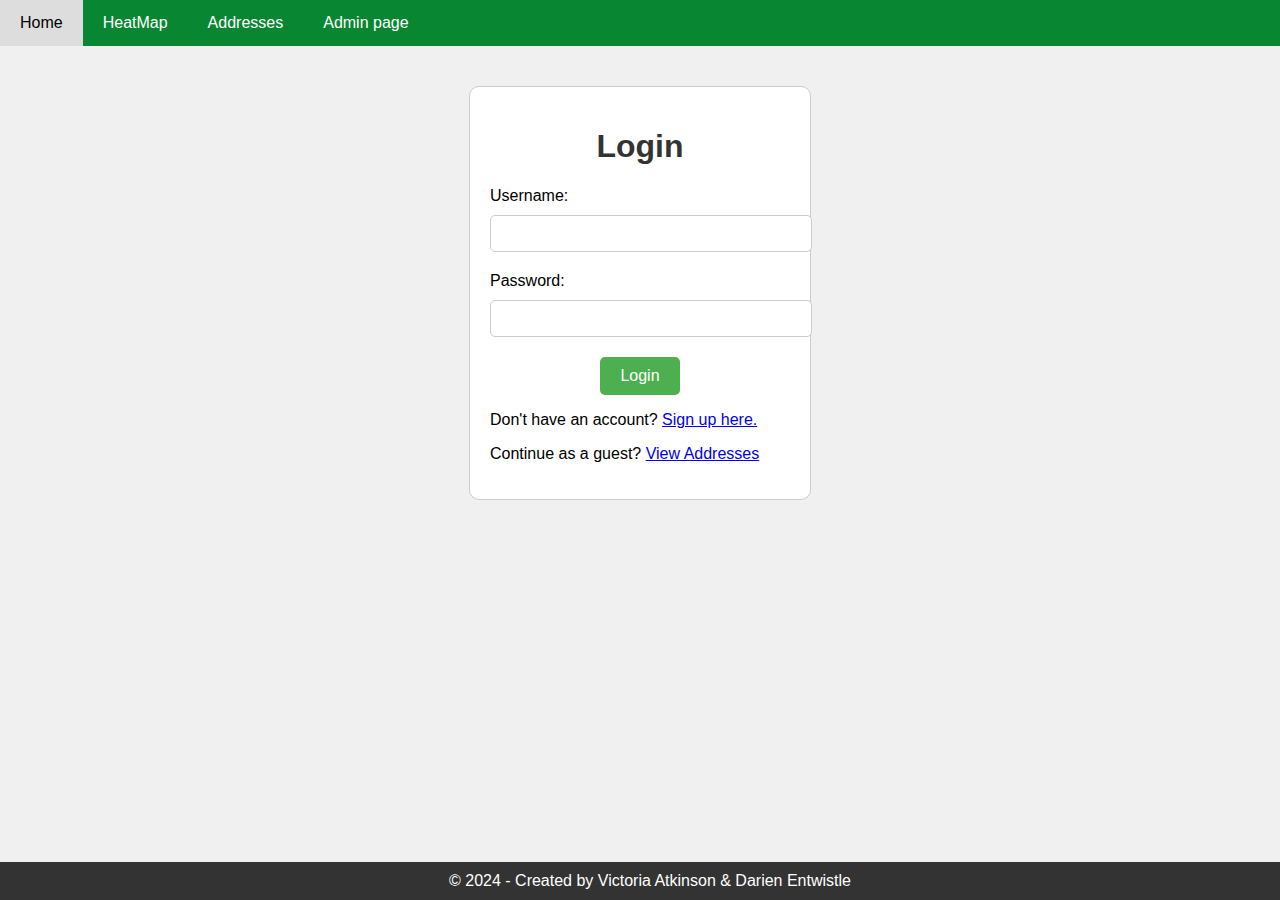
<file: index.html>
<!DOCTYPE html>
<html>
<head>
  <title>Login Page</title>
  <!-- CSS style for all except admin pages-->
  <link rel="stylesheet" type="text/css" href="Door2Door.css">

</head>
<body>
  <!-- Navigation bar -->
  <div class="navbar">
    <a href="index.html">Home</a>
    <a href="maps.html">HeatMap</a>
    <a href="address.html"> Addresses </a>
    <a href="admin.html">Admin page</a>
  </div>

  <!-- Login form -->
  <div class="container">
    <h1>Login</h1>
    <form method="post" action="login.py">
      <label for="username">Username:</label>
      <input type="text" id="username" name="username"><br>

      <label for="password">Password:</label>
      <input type="password" id="password" name="password"><br>
      <button type="submit">Login</button>
    </form>
    <p>Don't have an account? <a href="signup.html">Sign up here.</a></p>
    <p>Continue as a guest? <a href="address.html">View Addresses</a></p>
  </div>
  <footer> 
    <span>&copy; 2024 - Created by Victoria Atkinson & Darien Entwistle</span
</footer>
</body>
</html>
</file>
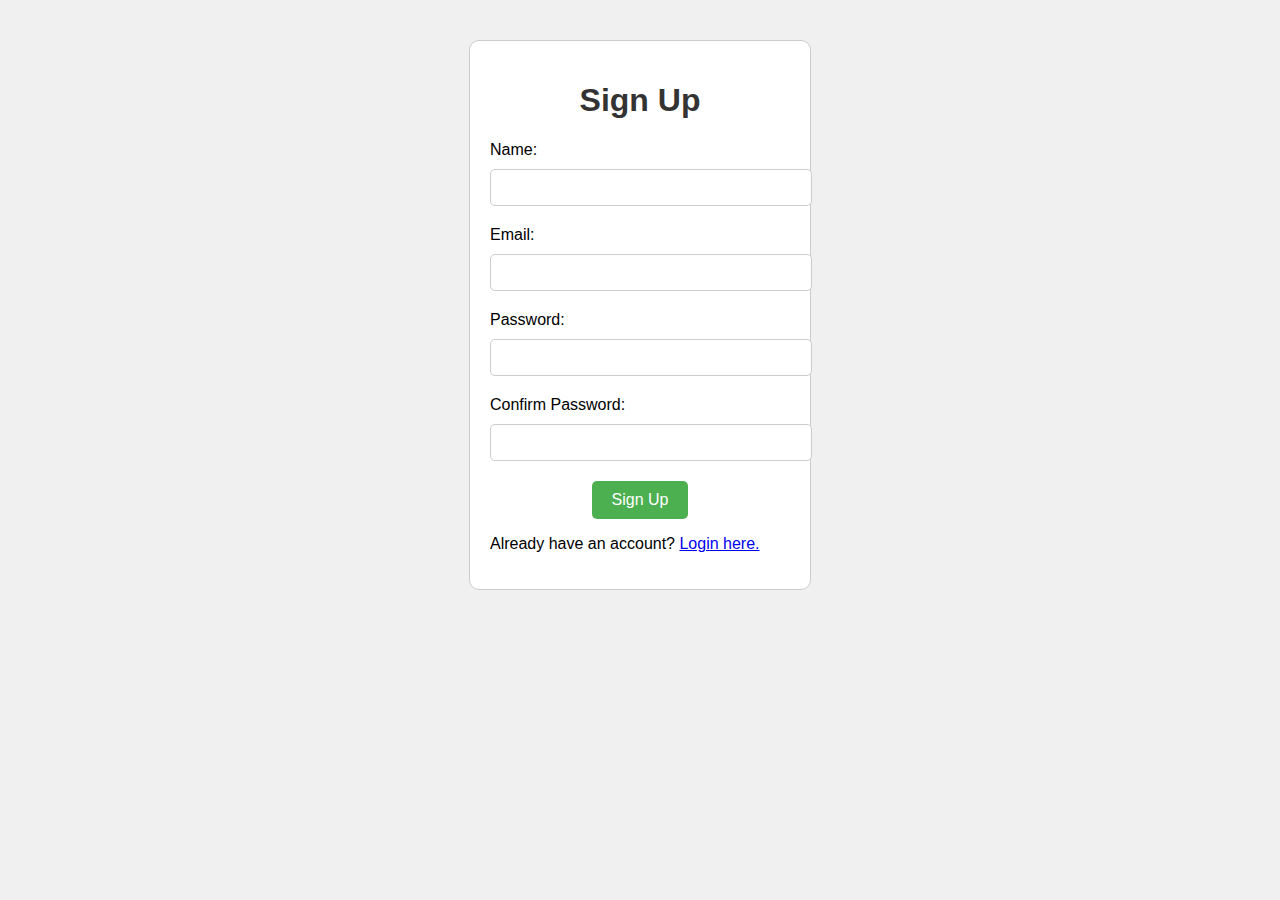
<file: signup.html>
<!DOCTYPE html>
<html>
<head>
  <title>Sign Up</title>
  <link rel="stylesheet" type="text/css" href="Door2Door.css">
</head>
<body>
  <div class="container">
    <h1>Sign Up</h1>
    <form method="post" action="signup.py">
      <label for="name">Name:</label>
      <input type="text" id="name" name="name"><br>

      <label for="email">Email:</label>
      <input type="email" id="email" name="email"><br>

      <label for="password">Password:</label>
      <input type="password" id="password" name="password"><br>

      <label for="confirm_password">Confirm Password:</label>
      <input type="password" id="confirm_password" name="confirm_password"><br>

      <button type="submit">Sign Up</button>
    </form>
    <p>Already have an account? <a href="index.html">Login here.</a></p>
  </div>
</body>
</html>
</file>
<file: Door2Door.css>
/* General Body Styles */
body {
  background-color: #f0f0f0;
  margin: 0;
  font-family: Arial, sans-serif;
}

/* Navbar Styles */
.navbar {
  background-color: #088632;
  overflow: hidden;
}

.navbar a {
  float: left;
  display: block;
  color: white;
  text-align: center;
  padding: 14px 20px;
  text-decoration: none;
}

.navbar a:hover {
  background-color: #ddd;
  color: black;
}

.navbar a.active {
  background-color: #666;
}

/* Form and Container Styles */
.login-box, .container {
  width: 300px;
  margin: 40px auto;
  padding: 20px;
  border: 1px solid #ccc;
  border-radius: 10px;
  background-color: white;
}

/* Typography */
h1 {
  text-align: center;
  color: #333;
}

/* Input and Label Styles */
label {
  display: block;
  margin-bottom: 10px;
}

input[type="text"],
input[type="email"],
input[type="password"],
textarea {
  width: 100%;
  padding: 10px;
  margin-bottom: 20px;
  border-radius: 5px;
  border: 1px solid #ccc;
}

textarea {
  resize: vertical;
}

/* Button Styles */
button {
  background-color: #4CAF50;
  color: white;
  padding: 10px 20px;
  border: none;
  border-radius: 5px;
  cursor: pointer;
  font-size: 16px;
  display: block; /* Center button */
  margin: 0 auto;
}

button:hover {
  background-color: #3e8e41;
}

/* Footer Styles */
footer {
  background-color: #333;
  color: white;
  text-align: center;
  padding: 10px;
  position: fixed;
  bottom: 0;
  width: 100%;
}



.flex-container {
    display: flex;
    justify-content: space-between;
    margin-bottom: 20px;
}

#map {
    height: 400px;
    flex-grow: 2; /* Allow the map to take up more space */
    margin-right: 20px;
}

#countryList {
    flex-grow: 1;
    max-width: 300px; /* Adjust based on your preference */
    overflow-y: auto;
    padding: 10px;
    border: 1px solid #ccc; /* Just to make it visually distinct, optional */
}

ul#addressList {
    list-style-type: none;
    padding: 0;
}

ul#addressList li {
    margin-bottom: 5px;
}
</file>
